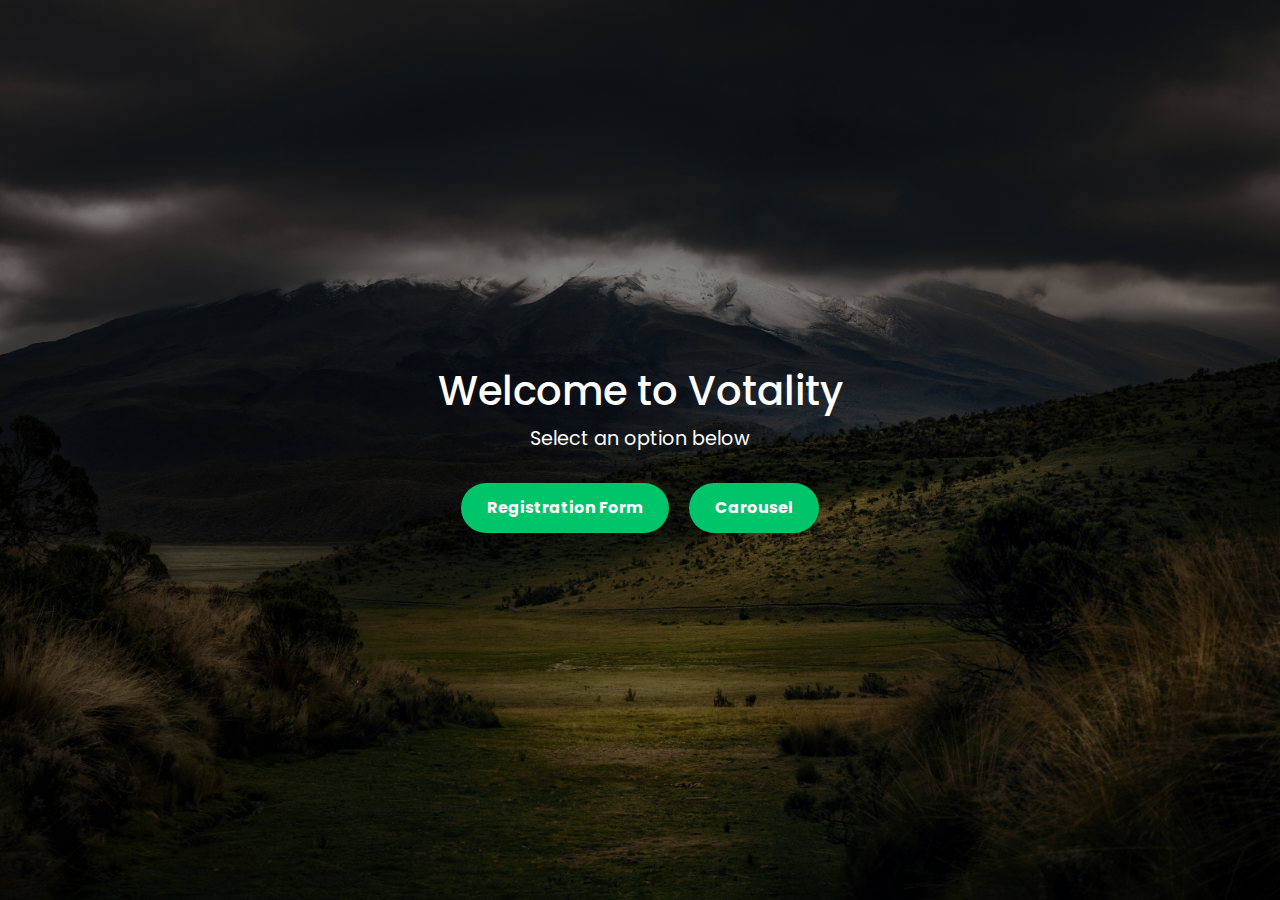
<file: index.html>
<!DOCTYPE html>
<html lang="en">
<head>
  <meta charset="UTF-8">
  <meta name="viewport" content="width=device-width, initial-scale=1.0">
  <title>JS Project</title>

  <link rel="stylesheet" href="https://fonts.googleapis.com/css2?family=Poppins&display=swap">

  <link href="https://cdn.jsdelivr.net/npm/bootstrap@5.3.3/dist/css/bootstrap.min.css" rel="stylesheet">

  <link rel="stylesheet" href="https://cdnjs.cloudflare.com/ajax/libs/font-awesome/6.5.0/css/all.min.css">

  <link rel="stylesheet" href="style.css">
</head>

<body>



  <div class="Homecontainer">
    <div class="content">
      <h1>Welcome to Votality</h1>
      <p>Select an option below</p>

      <div class="buttons">
        <a href="home.html" class="btn">Registration Form</a>
        <a href="carousel.html" class="btn">Carousel</a>
      </div>
    </div>
  </div>

  

  <script src="https://cdn.jsdelivr.net/npm/bootstrap@5.3.3/dist/js/bootstrap.bundle.min.js"></script>
</body>
</html>
</file>
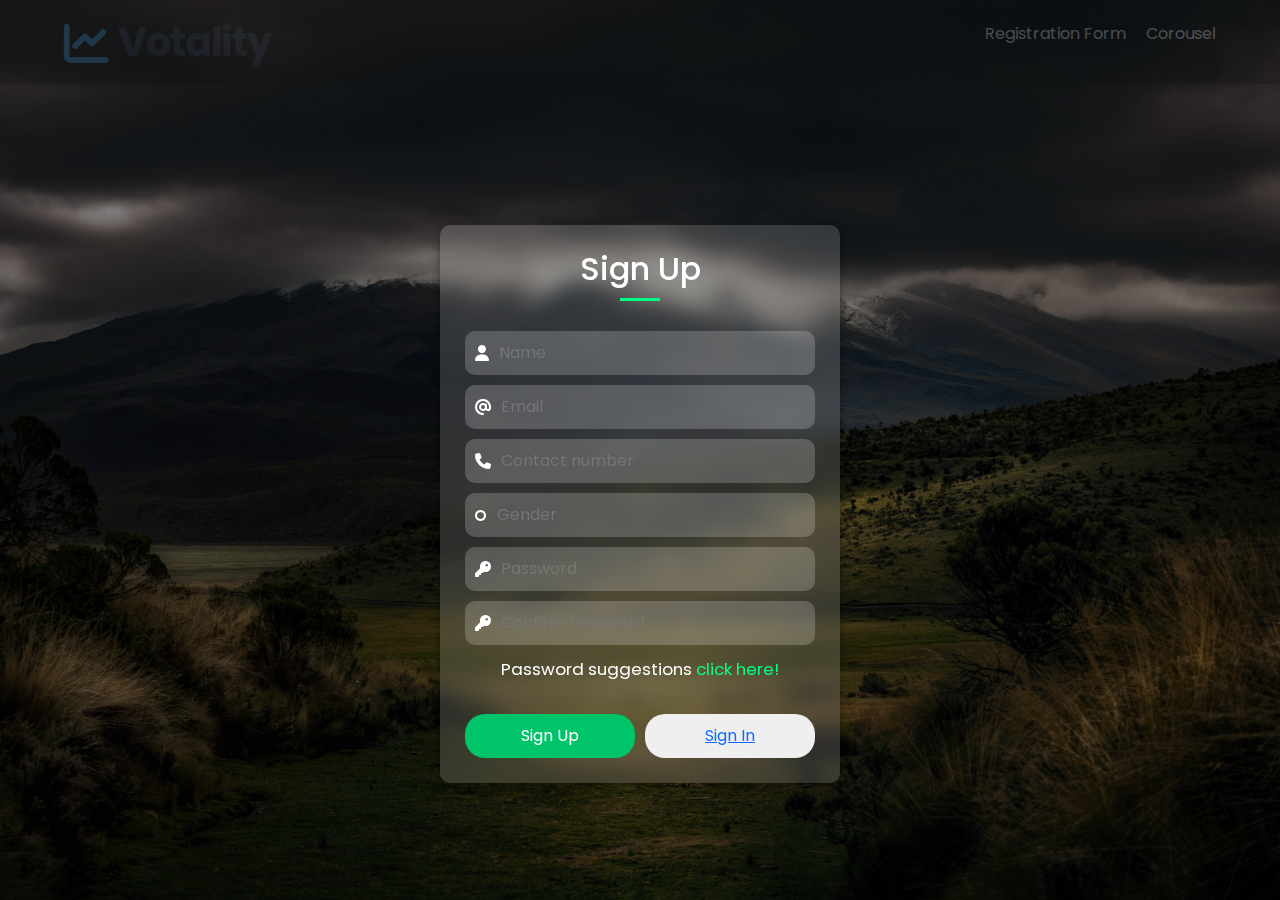
<file: home.html>
<!DOCTYPE html>
<html lang="en">
<head>
  <meta charset="UTF-8">
  <meta name="viewport" content="width=device-width, initial-scale=1.0">
  <title>JS Project</title>

  <link rel="stylesheet" href="https://fonts.googleapis.com/css2?family=Poppins&display=swap">

  <link href="https://cdn.jsdelivr.net/npm/bootstrap@5.3.3/dist/css/bootstrap.min.css" rel="stylesheet">

  <link rel="stylesheet" href="https://cdnjs.cloudflare.com/ajax/libs/font-awesome/6.5.0/css/all.min.css">

  <link rel="stylesheet" href="style.css">
</head>

<body>

  <nav class="navbar">
    <div class="nav-container">
    <a href="./index.html" class="votality-logo">
    <i class="fas fa-chart-line logo-icon"></i>
    <span class="logo-text">Votality</span>
</a>


      <ul class="nav-links">
        <li><a href="./home.html">Registration Form</a></li>
        <li><a href="./carousel.html">Corousel</a></li>
      </ul>
    </div>
  </nav>

  <section class="form-section">
    <div class="form-box mt-5">
      <h2>Sign Up</h2>
      <div class="underline"></div>

      <form>
        <div class="input-field"><i class="fa-solid fa-user"></i><input type="text" placeholder="Name"></div>
        <div class="input-field"><i class="fa-solid fa-at"></i><input type="email" placeholder="Email"></div>
        <div class="input-field"><i class="fa-solid fa-phone"></i><input type="text" placeholder="Contact number"></div>
        <div class="input-field"><i class="fa-solid fa-genderless"></i><input type="text" placeholder="Gender"></div>
        <div class="input-field"><i class="fa-solid fa-key"></i><input type="password" placeholder="Password"></div>
        <div class="input-field"><i class="fa-solid fa-key"></i><input type="password" placeholder="Confirm Password"></div>

        <p><small>Password suggestions <a href="#">click here!</a></small></p>

        <div class="btn-field">
          <button type="button" class="signupbtn">Sign Up</button>
          <button type="button" class="signinBtn" > <a href="./login.html">Sign In</a></button>
        </div>
      </form>
    </div>
  </section>


  <script src="https://cdn.jsdelivr.net/npm/bootstrap@5.3.3/dist/js/bootstrap.bundle.min.js"></script>
  <script src="./script.js"></script>
</body>
</html>
</file>
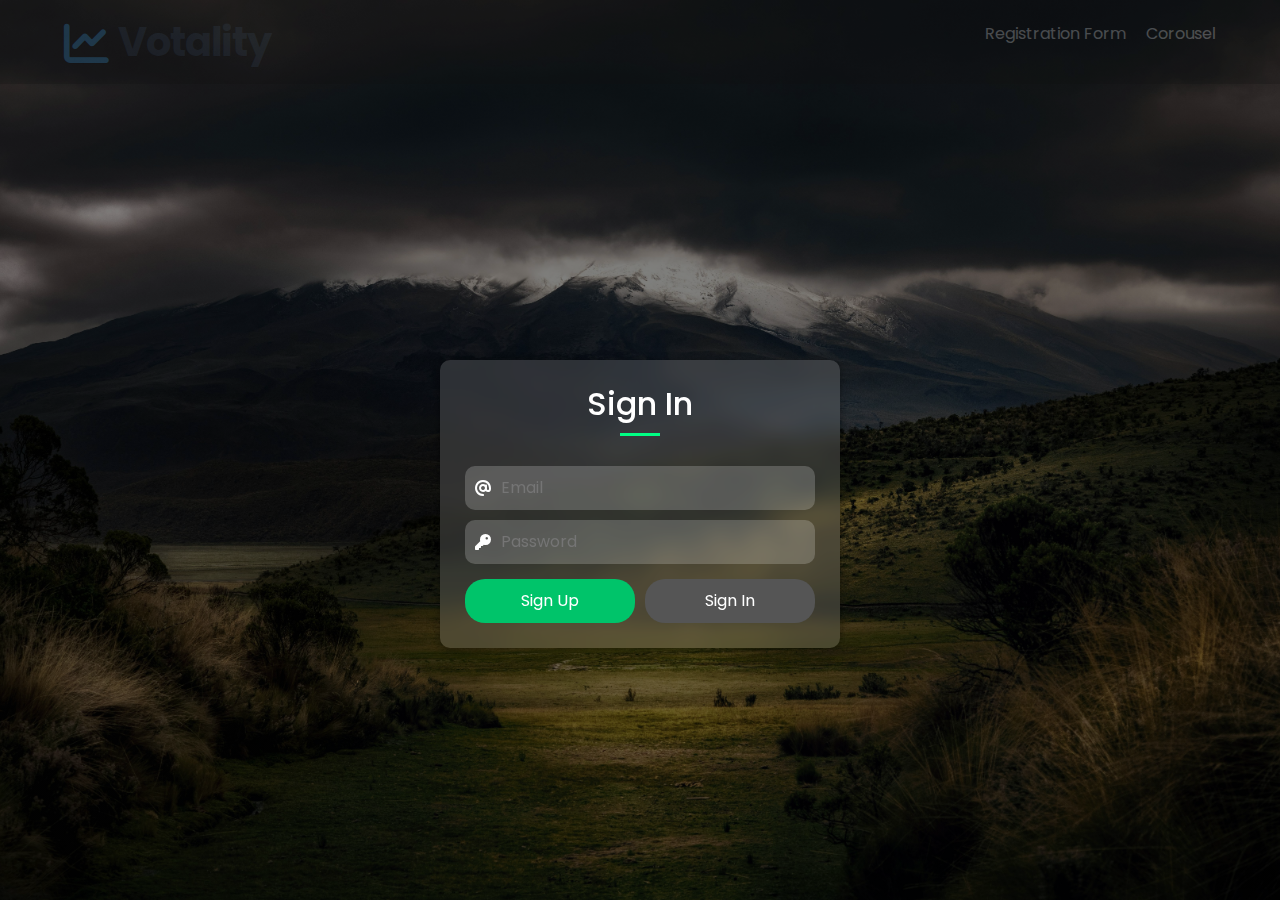
<file: login.html>
<!DOCTYPE html>
<html lang="en">
<head>
  <meta charset="UTF-8">
  <meta name="viewport" content="width=device-width, initial-scale=1.0">
  <title>JS Project</title>

  <link rel="stylesheet" href="https://fonts.googleapis.com/css2?family=Poppins&display=swap">

  <link href="https://cdn.jsdelivr.net/npm/bootstrap@5.3.3/dist/css/bootstrap.min.css" rel="stylesheet">

  <link rel="stylesheet" href="https://cdnjs.cloudflare.com/ajax/libs/font-awesome/6.5.0/css/all.min.css">


  <link rel="stylesheet" href="https://cdnjs.cloudflare.com/ajax/libs/font-awesome/6.5.0/css/all.min.css">

  <link rel="stylesheet" href="style.css">
</head>

<body>

  <nav class="navbar">
    <div class="nav-container">
    
        <a href="./index.html" class="votality-logo">
    <i class="fas fa-chart-line logo-icon"></i>
    <span class="logo-text">Votality</span>
</a>

      <ul class="nav-links">
        <li><a href="./home.html">Registration Form</a></li>
        <li><a href="./carousel.html">Corousel</a></li>
      </ul>
    </div>
  </nav>

  <section class="form-section">
    <div class="form-box mt-5">
      <h2>Sign In</h2>
      <div class="underline"></div>

      <form>
        <div class="input-field"><i class="fa-solid fa-at"></i><input type="email" placeholder="Email"></div>
        <div class="input-field"><i class="fa-solid fa-key"></i><input type="password" placeholder="Password"></div>


        <div class="btn-field">
          <button type="button" class="signupbtn">Sign Up</button>
          <button type="button" class="signinbtn">Sign In</button>
        </div>
      </form>
    </div>
  </section>


  <script src="https://cdn.jsdelivr.net/npm/bootstrap@5.3.3/dist/js/bootstrap.bundle.min.js"></script>
  <script src="./script.js"></script>
</body>
</html>
</file>
<file: style.css>
* {
  margin: 0;
  padding: 0;
  box-sizing: border-box;
  font-family: 'Poppins', sans-serif;
}



* {
  margin: 0;
  padding: 0;
  box-sizing: border-box;
  font-family: 'Poppins', sans-serif;
}


.Homecontainer {
  height: 100vh;
  width: 100%;
  background: linear-gradient(rgba(0, 0, 0, 0.5), rgba(0, 0, 0, 0.5)),
    url("pexels-simon73-1183099.jpg") center/cover no-repeat;
  display: flex;
  justify-content: center;
  align-items: center;
}


.content {
  text-align: center;
  color: #fff;
}

h1 {
  font-size: 2.5rem;
  margin-bottom: 10px;
}

p {
  font-size: 1.2rem;
  margin-bottom: 30px;
}


.buttons {
  display: flex;
  gap: 20px;
  justify-content: center;
}

.btn {
  text-decoration: none;
  background: #00c46a;
  color: #fff;
  padding: 12px 25px;
  border-radius: 25px;
  font-weight: bold;
  transition: 0.3s;
}

.btn:hover {
  background: #009f58;
}


.navbar {
  background: #111;
  color: #fff;
  position: fixed;
  top: 0;
  left: 0;
  width: 100%;
  padding: 12px 0;
  opacity: 0.25;
  margin-bottom: 8px;
}

.nav-container {
  width: 90%;
  margin: auto;
  display: flex;
  justify-content: space-between;
  align-items: center;

}

.nav-container a {
  text-decoration: none;
}

/* --- Votality Logo Styles --- */
.votality-logo {
  display: flex;
  align-items: center;
  text-decoration: none;
  color: #2c3e50;
  font-size: 2.5rem;
  font-weight: 700;
  letter-spacing: -1px;
  transition: color 0.3s ease;
  text-shadow: 1px 1px 2px rgba(0, 0, 0, 0.1);
}

.votality-logo:hover {
  color: #34495e;
}

.votality-logo .logo-icon {
  color: #3498db;
  margin-right: 10px;
  font-size: 2.8rem;
  transform: translateY(2px);
  text-shadow: 1px 1px 2px rgba(0, 0, 0, 0.15);
}

.votality-logo .logo-text span:first-child {
  color: #e67e22;
}


.logo {
  font-size: 40px;
  font-weight: bold;
  color: #00ff84;
  list-style: none;

}

.nav-links {
  list-style: none;
  display: flex;
  gap: 20px;
}

.nav-links a {
  color: #fff;
  text-decoration: none;
  transition: 0.3s;
}

.nav-links a:hover {
  border-bottom: 2px solid #00ff84;
}

.form-section {
  background: linear-gradient(rgba(0, 0, 0, 0.5), rgba(0, 0, 0, 0.5)),
    url("pexels-simon73-1183099.jpg") center/cover no-repeat;
  height: 100vh;
  display: flex;
  justify-content: center;
  align-items: center;
  padding-top: 60px;
}

.form-box {
  margin-top: 10px;
  width: 90%;
  max-width: 400px;
  background: rgba(255, 255, 255, 0.15);
  backdrop-filter: blur(10px);
  border-radius: 10px;
  padding: 25px;
  color: #fff;
  text-align: center;
  box-shadow: 0 2px 10px rgba(0, 0, 0, 0.4);
}

.underline {
  width: 40px;
  height: 3px;
  background: #00ff84;
  margin: 10px auto 30px;
}

.input-field {
  display: flex;
  align-items: center;
  background: rgba(255, 255, 255, 0.2);
  border-radius: 10px;
  margin-bottom: 10px;
  padding: 10px;
}

.input-field i {
  color: #fff;
  margin-right: 10px;
}

.input-field input {
  background: transparent;
  border: none;
  outline: none;
  color: #fff;
  width: 100%;
}

p a {
  color: #00ff84;
  text-decoration: none;
}

.btn-field {
  display: flex;
  justify-content: space-between;
  gap: 10px;
  margin-top: 15px;
}

.signupbtn,
.signinbtn,
.signinBtn {
  flex: 1;
  border: none;
  padding: 10px;
  border-radius: 20px;
  cursor: pointer;
  color: #fff;
  transition: 0.3s;
}

.signupbtn {
  background: #00c46a;
}

.signinbtn {
  background: #555;
}

.signupbtn:hover,
.signinbtn:hover {
  opacity: 0.8;
}

.carousel-section {
  margin-top: 0;
  background: #f8f9fa;
  padding: 40px 0;
}
</file>
